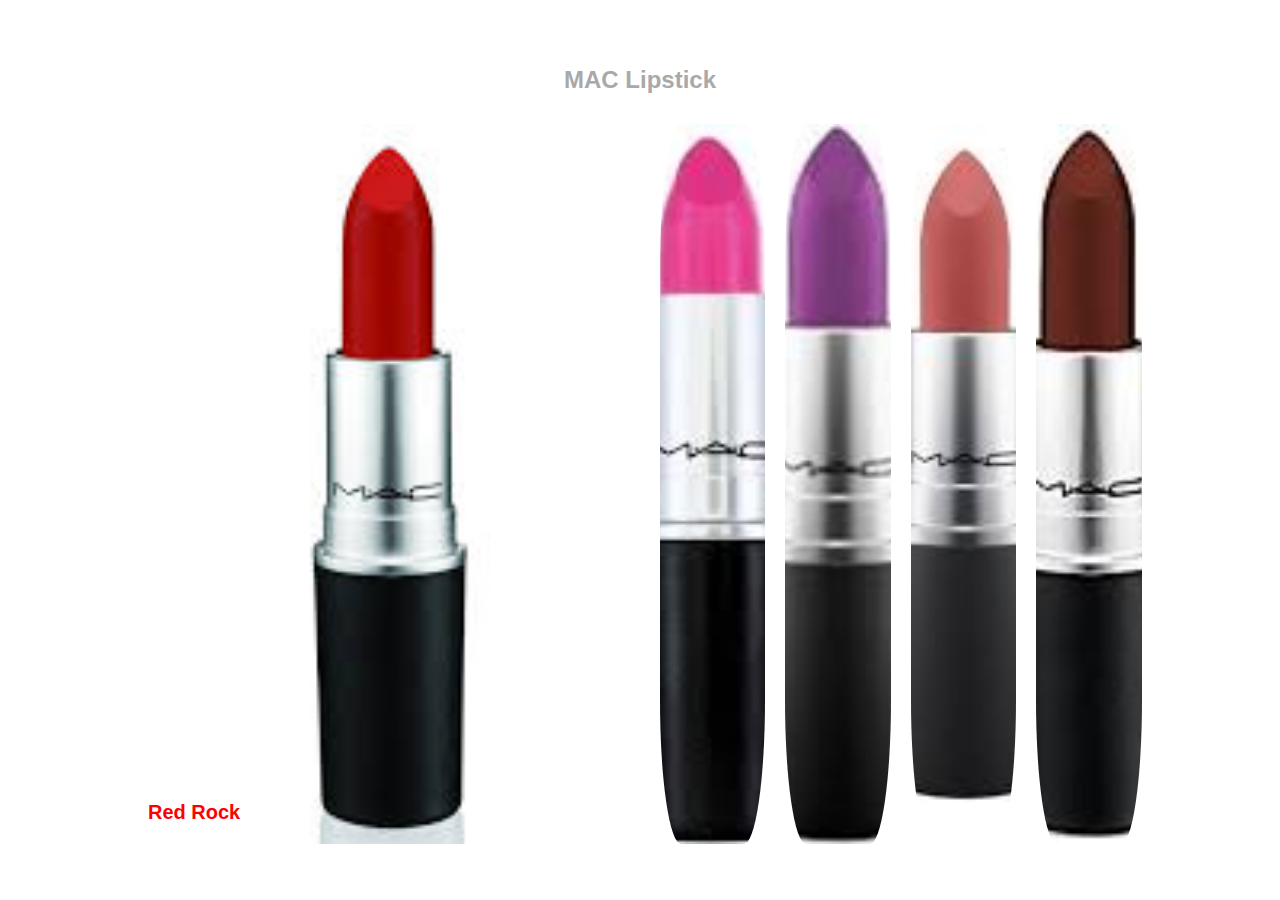
<file: Expanding_Cards/index.html>
<!DOCTYPE html>
<html lang="en">
<head>
    <meta charset="UTF-8">
    <meta http-equiv="X-UA-Compatible" content="IE=edge">
    <meta name="viewport" content="width=device-width, initial-scale=1.0">
    <title>My Project </title>
    <link rel="stylesheet" href="https://cdnjs.cloudflare.com/ajax/libs/font-awesome/6.3.0/css/all.min.css" integrity="sha512-SzlrxWUlpfuzQ+pcUCosxcglQRNAq/DZjVsC0lE40xsADsfeQoEypE+enwcOiGjk/bSuGGKHEyjSoQ1zVisanQ==" crossorigin="anonymous" referrerpolicy="no-referrer" />
    <link rel="stylesheet" href="style.css">
</head>
<body>
  <h2 class="h2">MAC Lipstick</h2>
    <div class="container">
        <div class="panel active" style="background-image: url('images/RR1.jpg')">
            <h3 class="h31">Red Rock </h3>
          </div>

          <div class="panel" style="background-image: url('images/CYY1.jpg')">
            <h3 class="h32">Candy Yum-Yum</h3>
          </div> 

          <div class="panel" style="background-image: url('images/Heroine1.jpg')">
            <h3 class="h33">Heroine</h3>
          </div> 

          <div class="panel" style="background-image: url('images/FC1.jpg')">
            <h3 class="h34">Forever Curious</h3>
          </div> 

          <div class="panel" style="background-image: url('images/dark brown.jpg')">
            <h3 class="h35">Dark Brown</h3>
          </div> 
    </div>
    <script src="script.js"></script>
</body>
</html>
</file>
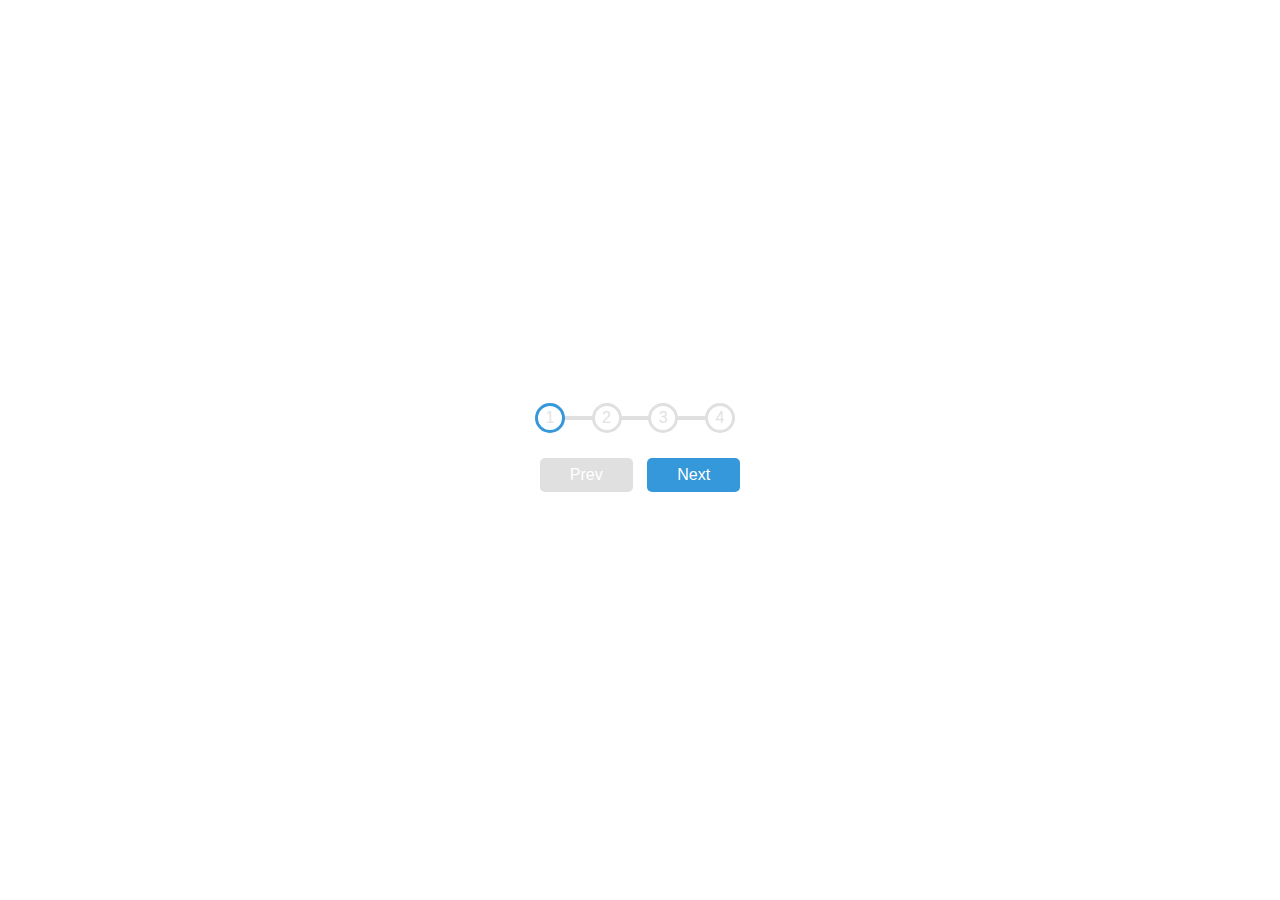
<file: Progress_Bar/index.html>
<!DOCTYPE html>
<html lang="en">
<head>
    <meta charset="UTF-8">
    <meta http-equiv="X-UA-Compatible" content="IE=edge">
    <meta name="viewport" content="width=device-width, initial-scale=1.0">
    <title>Progress Bar</title>
    <link rel="stylesheet" href="https://cdnjs.cloudflare.com/ajax/libs/font-awesome/6.3.0/css/all.min.css" integrity="sha512-SzlrxWUlpfuzQ+pcUCosxcglQRNAq/DZjVsC0lE40xsADsfeQoEypE+enwcOiGjk/bSuGGKHEyjSoQ1zVisanQ==" crossorigin="anonymous" referrerpolicy="no-referrer" />
    <link rel="stylesheet" href="style.css">
</head>
<body>
    <div class="container">
        <div class="progress-container">
            <div class="progress" id="progress"></div>
                <div class="circle active"> 1 </div>
                <div class="circle"> 2 </div>
                <div class="circle"> 3 </div>
                <div class="circle"> 4 </div>
            
        </div>
            <button class="btn" id="prev" disabled>Prev</button>
            <button class="btn" id="next">Next</button>
        
    </div>
    
    <script src="script.js"></script>
</body>
</html>
</file>
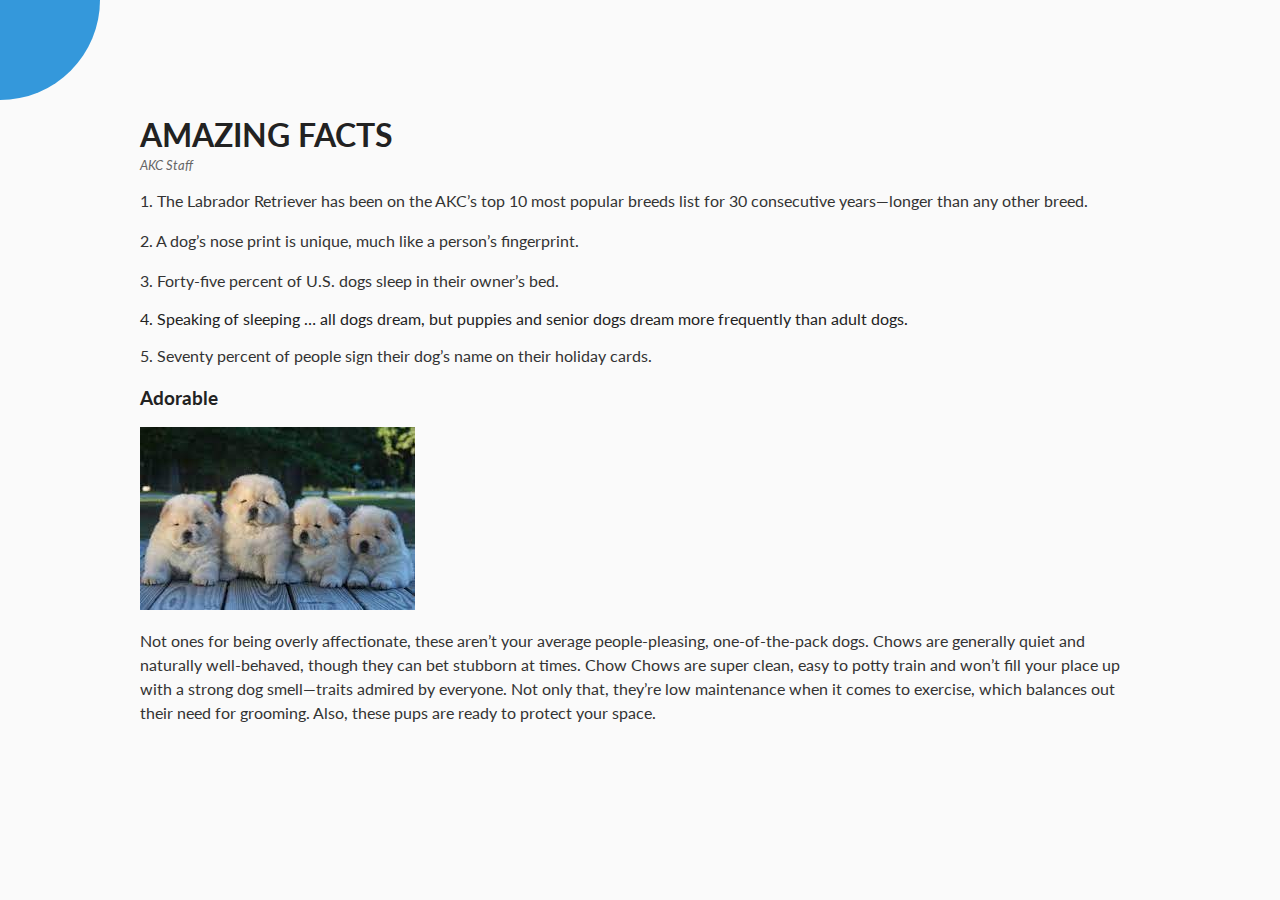
<file: Proj3_Rotating_Navigation/index.html>
<!DOCTYPE html>
<html lang="en">
<head>
    <meta charset="UTF-8">
    <meta http-equiv="X-UA-Compatible" content="IE=edge">
    <meta name="viewport" content="width=device-width, initial-scale=1.0">
    <title>Rotating Navigation </title>
    <link rel="stylesheet" href="https://cdnjs.cloudflare.com/ajax/libs/font-awesome/6.3.0/css/all.min.css" integrity="sha512-SzlrxWUlpfuzQ+pcUCosxcglQRNAq/DZjVsC0lE40xsADsfeQoEypE+enwcOiGjk/bSuGGKHEyjSoQ1zVisanQ==" crossorigin="anonymous" referrerpolicy="no-referrer" />
    <link rel="stylesheet" href="style.css">
</head>
<body>
    <div class="container">
        <div class="circle-container">
            <div class="circle">
                <button id="close">
                    <i class="fas fa-times"></i>
                </button>
                <button id="open">
                    <i class="fas fa-bars"></i>
                </button>
            </div>
        </div>
        <div class="content">
            <h1>AMAZING FACTS</h1>
            <small>AKC Staff</small>
            <p>1. The Labrador Retriever has been on the AKC’s top 10 most popular breeds list for 30 consecutive years—longer than any other breed.</p>

             <p>2. A dog’s nose print is unique, much like a person’s fingerprint.</p>
                
            <p>3. Forty-five percent of U.S. dogs sleep in their owner’s bed.</p>
                
            </p>4. Speaking of sleeping … all dogs dream, but puppies and senior dogs dream more frequently than adult dogs.</p>
                
            <p>5. Seventy percent of people sign their dog’s name on their holiday cards.</p>

            <h3>Adorable</h3>
            <img src="image/chow-chow.jpg" alt=" " />
            <p>Not ones for being overly affectionate, these aren’t your average people-pleasing, one-of-the-pack dogs. Chows are generally quiet and naturally well-behaved, though they can bet stubborn at times.

                Chow Chows are super clean, easy to potty train and won’t fill your place up with a strong dog smell—traits admired by everyone. Not only that, they’re low maintenance when it comes to exercise, which balances out their need for grooming. Also, these pups are ready to protect your space.</p>
        </div>
    </div>
    <nav>
        <ul>
            <li><i class="fas fa-house-user"></i>Home</li>
            <li><i class="fas fa-user-alt"></i>About</li>
            <li><i class="fas fa-envelope"></i>Contact</li>
        </ul>
    </nav>
    
    <script src="script.js"></script>
</body>
</html>
</file>
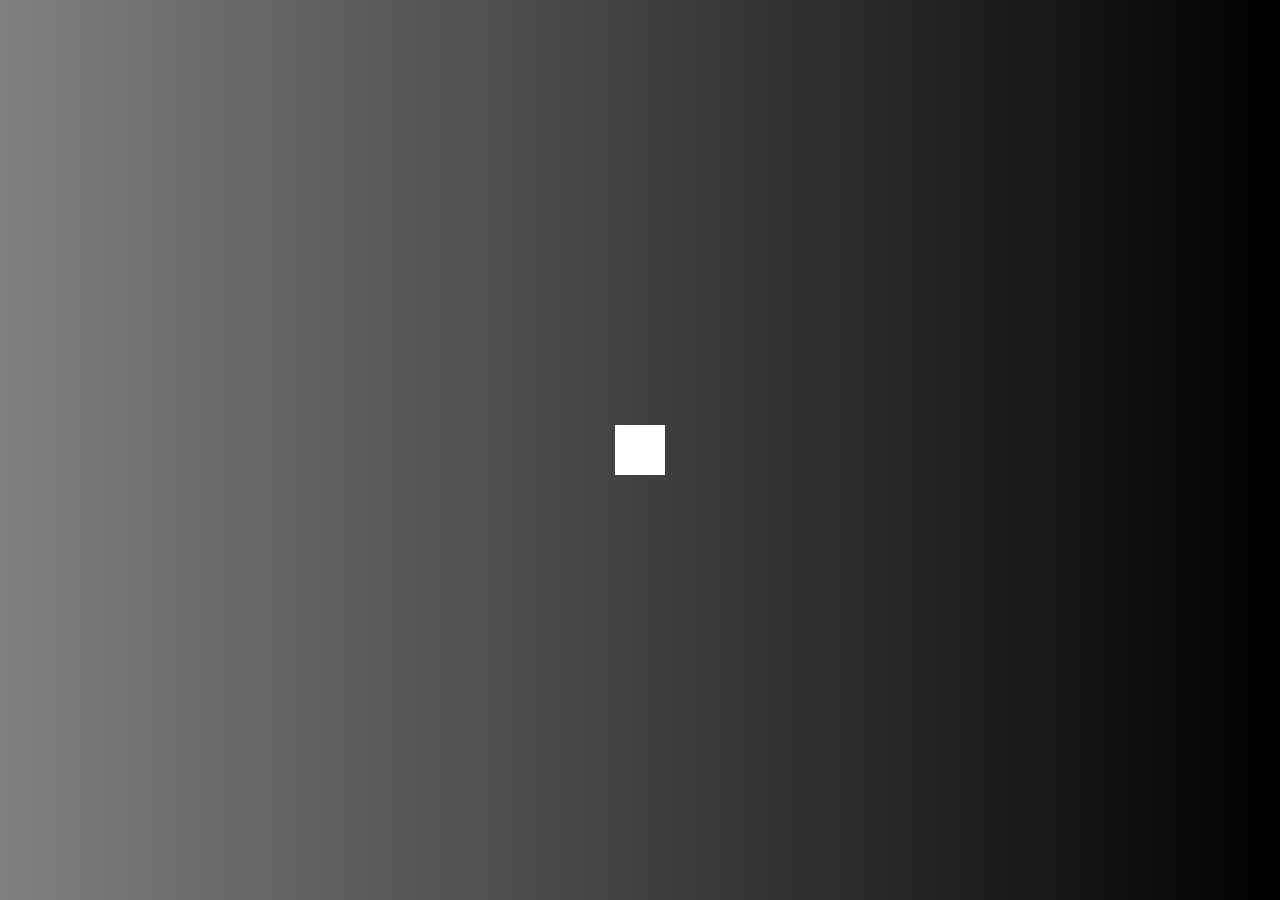
<file: Proj4_Search_Icon/index.html>
<!DOCTYPE html>
<html lang="en">
<head>
    <meta charset="UTF-8">
    <meta http-equiv="X-UA-Compatible" content="IE=edge">
    <meta name="viewport" content="width=device-width, initial-scale=1.0">
    <title>Hidden Search</title>
    <link rel="stylesheet" href="https://cdnjs.cloudflare.com/ajax/libs/font-awesome/6.3.0/css/all.min.css" integrity="sha512-SzlrxWUlpfuzQ+pcUCosxcglQRNAq/DZjVsC0lE40xsADsfeQoEypE+enwcOiGjk/bSuGGKHEyjSoQ1zVisanQ==" crossorigin="anonymous" referrerpolicy="no-referrer" />
    <link rel="stylesheet" href="style.css">
</head>
<body>
    <div class="search">
        <input type="text" class="input" placeholder="Search"></input>
        <button class="btn">
            <i class="fas fa-search"></i>
        </button>
    </div>
    <script src="script.js"></script>
</body>
</html>
</file>
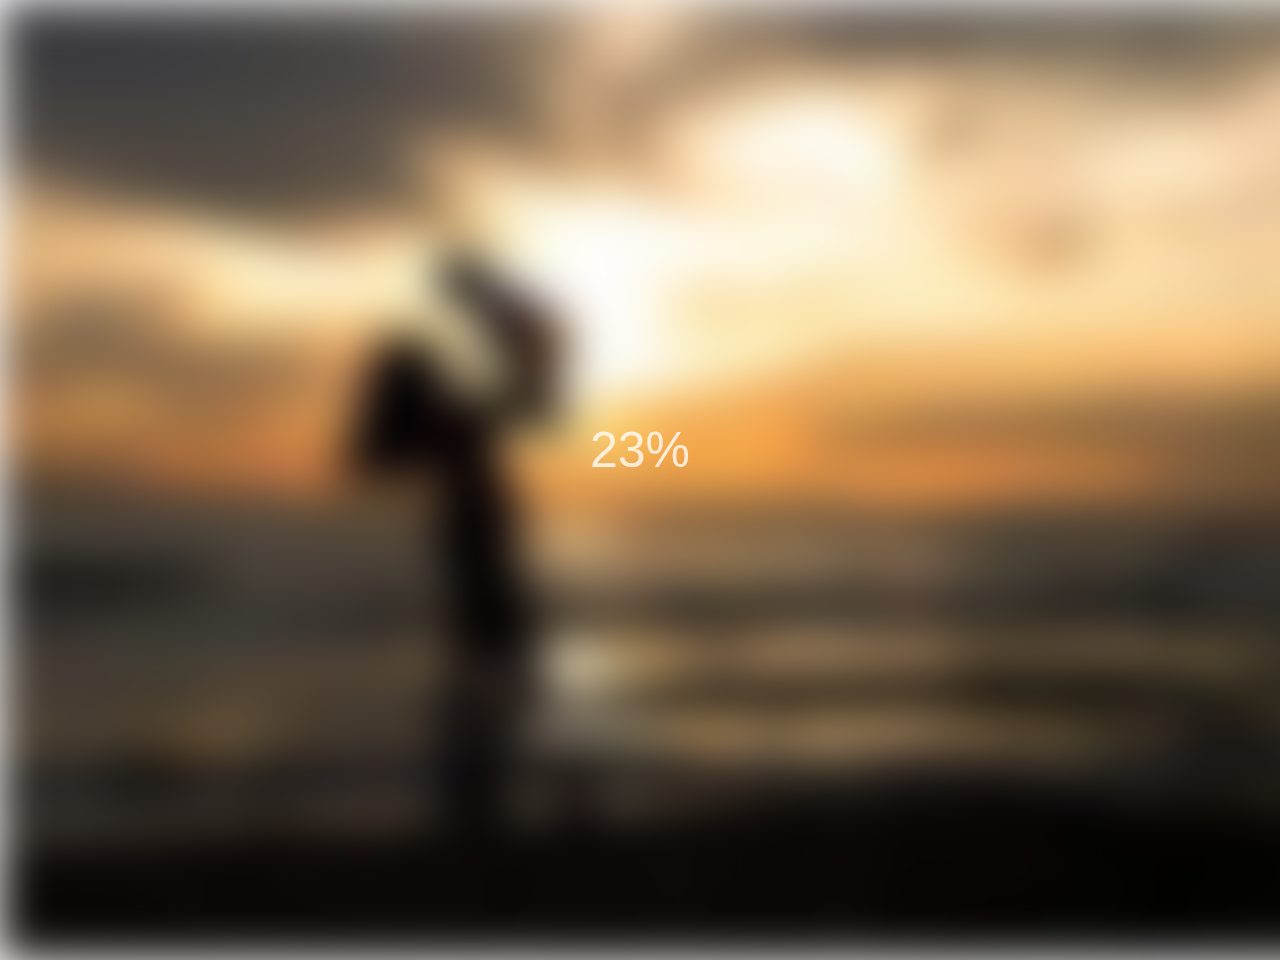
<file: Proj5_BlurryImage/index.html>
<!DOCTYPE html>
<html lang="en">
<head>
    <meta charset="UTF-8">
    <meta http-equiv="X-UA-Compatible" content="IE=edge">
    <meta name="viewport" content="width=device-width, initial-scale=1.0">
    <title>Blurry Image </title>
    <link rel="stylesheet" href="https://cdnjs.cloudflare.com/ajax/libs/font-awesome/6.3.0/css/all.min.css" integrity="sha512-SzlrxWUlpfuzQ+pcUCosxcglQRNAq/DZjVsC0lE40xsADsfeQoEypE+enwcOiGjk/bSuGGKHEyjSoQ1zVisanQ==" crossorigin="anonymous" referrerpolicy="no-referrer" />
    <link rel="stylesheet" href="style.css">
</head>
<body>
    <section class="bg"></section>
    <div class="loading-text">0%</div>
    <script src="script.js"></script>
</body>
</html>
</file>
<file: Expanding_Cards/style.css>
@import url('https://fonts.googleapis.com/css2?family=Roboto:ital,wght@0,400;1,500&display=swap');

*{
    box-sizing: border-box;
    
}

body{
    font-family: 'Robot', sans-serif;
    display: flex;
    flex-direction: column;
    align-items: center;
    justify-content: center;
    height: 100vh;
    overflow:hidden;
    margin: 0;
}

.container{
    display: flex;
    width: 80vw;
}

.panel{
    background-size: auto 100%;
    background-position: center;
    background-repeat: no-repeat;
    height: 80vh;
    border-radius : 20%;
    color: plum;
    cursor: pointer;
    flex : 0.5%;
    margin:10px;
    position :relative;
    transition:  1s ease-in; 
}

.panel h3{
    font-size: 20px;
    position: absolute;
    bottom: 20px;
    left: 10px;
    margin : 0;
    opacity : 0;
    
}

.panel.active {
    flex: 5;
}
.panel.active h3{
    opacity: 1;
    transition : opacity 0.3s ease-in 0.4s;
}

@media(max-width: 480px){
    .container{
        width: 100vw;
    }

    .panel:nth-of-type(4), 
    .panel:last-child{
        display: none;
    }
}
.h31{
    color: red;
}
.h32{
    color: palevioletred;
}
.h33{
    color: purple;
}
.h34{
    color: pink;
}
.h35{
    color: brown;
}
.h2{
    color: darkgray;
    transition: 0.8s ease-in-out;
}
</file>
<file: Progress_Bar/style.css>
@import url('https://fonts.googleapis.com/css2?family=Roboto:ital,wght@0,400;1,500&display=swap');

*{
    box-sizing: border-box;
    
}

body{
    font-family: 'Robot', sans-serif;
    display: flex;
    flex-direction: column;
    align-items: center;
    justify-content: center;
    height: 100vh;
    overflow:hidden;
    margin: 0;
}

.container{
    text-align: center;
} 

.progress-container{
    display: flex;
    justify-content: space-between;
    position: relative;
    max-width: 100%;
    margin-bottom: 20px;
    width: 200px;
}

:root{
    --line-border-fill: #3498db;
    --line-border-empty: #e0e0e0;
}

.progress-container::before{
    background-color : var(--line-border-empty);
    content: ' ';
    position: absolute;
    top: 50%;
    left: 0;
    transform : translateY(-50%);
    height: 4px;
    width : 100%;
    z-index: -1;
}

.progress{
    background-color : var(--line-border-fill);
    position: absolute;
    top: 50%;
    left: 0;
    transform : translateY(-50%);
    height: 4px;
    width : 0%;
    z-index: -1;
    transition: 0.4s ease;
}

.circle{
    background-color: white;
    color : #e2e2e2;
    border-radius: 50%;
    height :30px;
    width: 30px;
    display: flex;
    align-items: center;
    justify-content: center;
    border: 3px solid var(--line-border-empty);
    transition : 0.4s ease;
}

.circle.active{
    border-color: var(--line-border-fill);
}

.btn{
    background-color: var(--line-border-fill);
    color : #fff;
    border : 0;
    border-radius : 5px;
    padding: 8px 30px;
    margin : 5px;
    font-size: inherit;
    cursor: pointer;
}

.btn:active{
     transform :scale(.90); 
}

.btn:focus {
    outline: 0;
  }
  
.btn:disabled{
    cursor: not-allowed;
    background-color : var(--line-border-empty);

}
</file>
<file: Proj3_Rotating_Navigation/style.css>
@import url('https://fonts.googleapis.com/css2?family=Lato:ital,wght@0,400;1,500&display=swap');

*{
    box-sizing: border-box;  
}

body{
    font-family: 'Lato', sans-serif;
    background-color: #333;
    color : #222;
    overflow-x:hidden;
    margin: 0;
}

.container{
   background-color: #fafafa;
   transform-origin: top left;
   transition : transform 0.5s linear;
   width : 100vw;
   min-height : 100vh;
   padding: 65px;

}

.container.show-nav{
    transform : rotate(-20deg);
}

.circle-container{
    position : fixed;
    top : -100px;
    left : -100px;
}

.circle{
    background-color : #3498db;
    border-radius : 50%;
    height: 200px;
    width : 200px;
    transition : transform 0.5s linear;
    position : relative;
}
.container.show-nav .circle{
    transform : rotate(-70deg);
}
.circle button{
    position: absolute;
    top:50%;
    left:50%;
    height: 50%;
    background : transparent;
    border :0;
    font-size : 25px;
    color : #fff;
}
.circle button:focus{
    outline :none;
}
.circle button#open{
    left: 60%;
}
.circle button#close{
    top:60%;
    transform: rotate(90deg);
    transform-origin : top left;
}

.container.show-nav + nav li{
    transform: translateX(0);
    transition-delay: 0.3s; 

}

nav{
    position: fixed;
    bottom :40px;
    left: 0;
    z-index : 100%;
}
nav ul{
    list-style-type : none;
    padding-left : 30px;
}

nav ul li{
    text-transform: uppercase;
    margin : 40px 0;
    color : #fff;
    font-size : 150%;
    transform : translateX(-100%); 
    transition: transform 0.5s ease-in; 
}

nav ul li i{
    font-size : 20px;
    margin-right: 10px;
}

nav ul li+li{
    margin: 15px;
    transform : translateX(-150%); 
}

nav ul li+li+li{
    margin: 30px;
    transform : translateX(-200%); 
}

.content{
    max-width : 1000px;
    margin : 50px auto;
}
.content img{
    max-width : 100%;
}

.content h1{
    margin :0;
}

.content small{
    color: #666;
    font-style: italic;
}
.content p{
    line-height: 1.5;
    color :#333;
}
</file>
<file: Proj4_Search_Icon/style.css>
@import url('https://fonts.googleapis.com/css2?family=Roboto:ital,wght@0,400;1,500&display=swap');

*{
    box-sizing: border-box;
    
}

body{
    font-family: 'Robot', sans-serif;
    background-image: linear-gradient(90deg, grey, black);
    display: flex;
    align-items: center;
    justify-content: center;
    height: 100vh;
    overflow:hidden;
    margin: 0;
}

.search{
    position: relative;
    height: 50px;
}

.search .input{
    background-color: #fff;
    border: 0;
    font-size:18px;
    padding : 15px;
    height: 50px;
    width: 50px;
    transition : width 0.3s ease;
}

.btn{
    background-color : #fff;
    border: 0;
    cursor: pointer;
    font-size: 25px;
    position: absolute;
    height: 50px;
    width: 50px;
    top: 0;
    left: 0;
    transition : transform 0.3s ease;
}
.btn:focus,
.input:focus{
    outline:none;
}

.search.active .input{
    width : 200px;
}

.search.active .btn{
    transform: translateX(200px);
}
</file>
<file: Proj5_BlurryImage/style.css>
@import url('https://fonts.googleapis.com/css2?family=Roboto:ital,wght@0,400;1,500&display=swap');

*{
    box-sizing: border-box;
}

body{
    font-family: 'Robot', sans-serif;
    display: flex;
    align-items: center;
    justify-content: center;
    height: 100vh;
    overflow:hidden;
    margin: 0;
}
.bg{
    background: url('images/mom.jpg') no-repeat center center/cover;
    position: absolute;
    top :0;
    left:0;
    width : calc(100vw + 60px);
    height:calc(100vh + 60px);
    z-index: -1;
    filter:blur(0px);
}
.loading-text{
    font-size: 50px;
    color: #fff;
}
</file>
